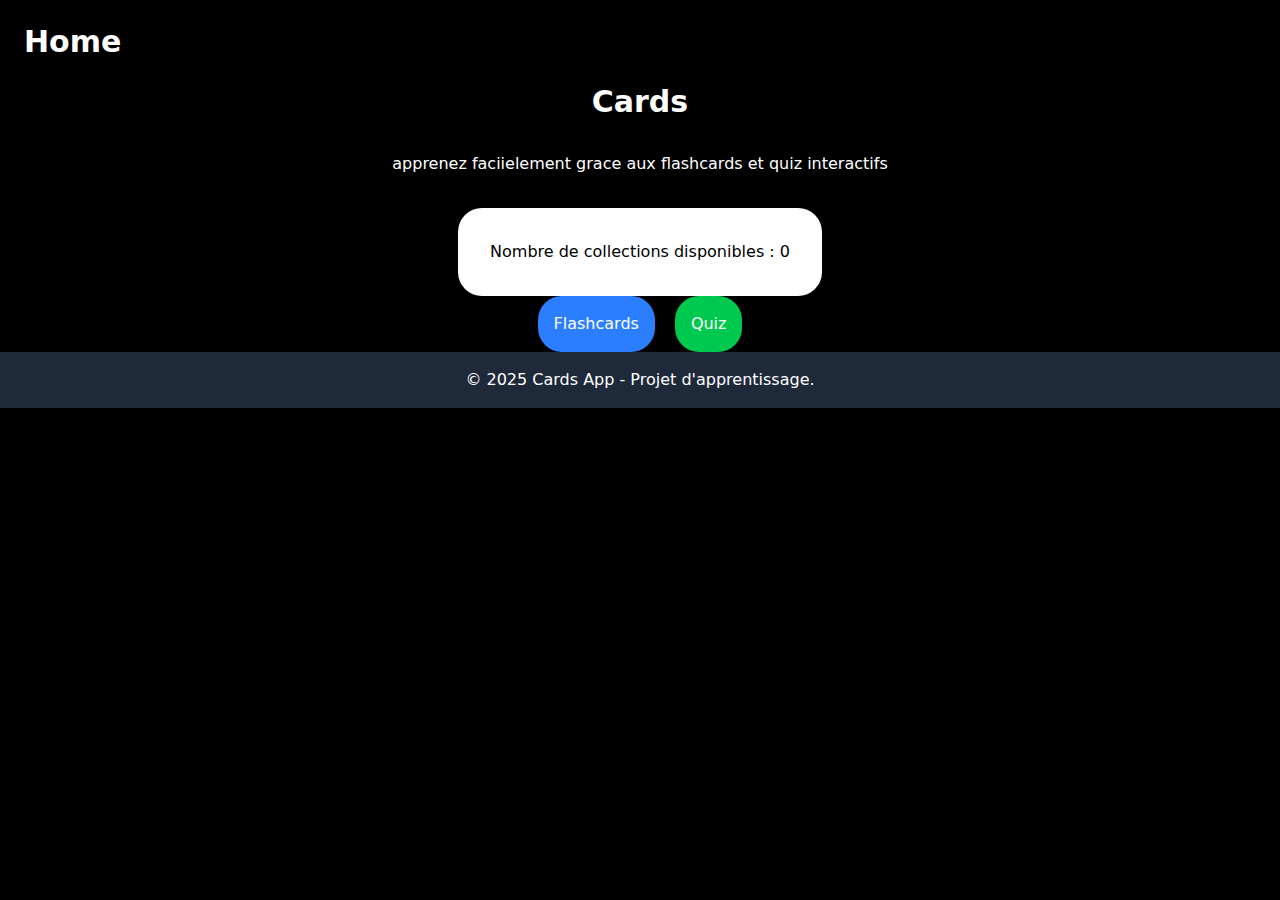
<file: index.html>
<!DOCTYPE html>
<html lang="fr">

<head>
    <meta charset="UTF-8">
    <meta name="viewport" content="width=device-width, initial-scale=1.0">
    <link href="src/output.css" rel="stylesheet">
    <title>Home page</title>
</head>

<body class="bg-black ">

    <header class="bg-black text-white p-6 ">
        <h1 class="text-3xl font-bold">Home</h1>

    </header>

    <main>
        <section>
            <div>
            <h1 class="text-white flex justify-center text-3xl  font-semibold">Cards</h1>
           

            <p class=" text-white p-8 flex justify-center">apprenez faciielement grace aux
                flashcards et quiz interactifs</p>
                </div>

            <div class="flex justify-center items-center">
                <p class="bg-white text-black   border-2 mt-6 p-8 rounded-3xl mr-30 ml-30 ">
                    Nombre de collections  disponibles : 0
                </p>
            </div>
            <div class="flex justify-center gap-5 mt-6">
                <button class="p-4 text-white bg-blue-500 rounded-3xl">Flashcards</button>
                <button class="p-4 text text-white bg-green-500 rounded-3xl">Quiz</button>
            </div>

        </section>
    </main>



    <footer class="bg-gray-800 text-white text-center p-4 mt-6 absolute bottom-0 w-screen">
        &copy; 2025 Cards App - Projet d'apprentissage.
    </footer>




</body>

</html>
</file>
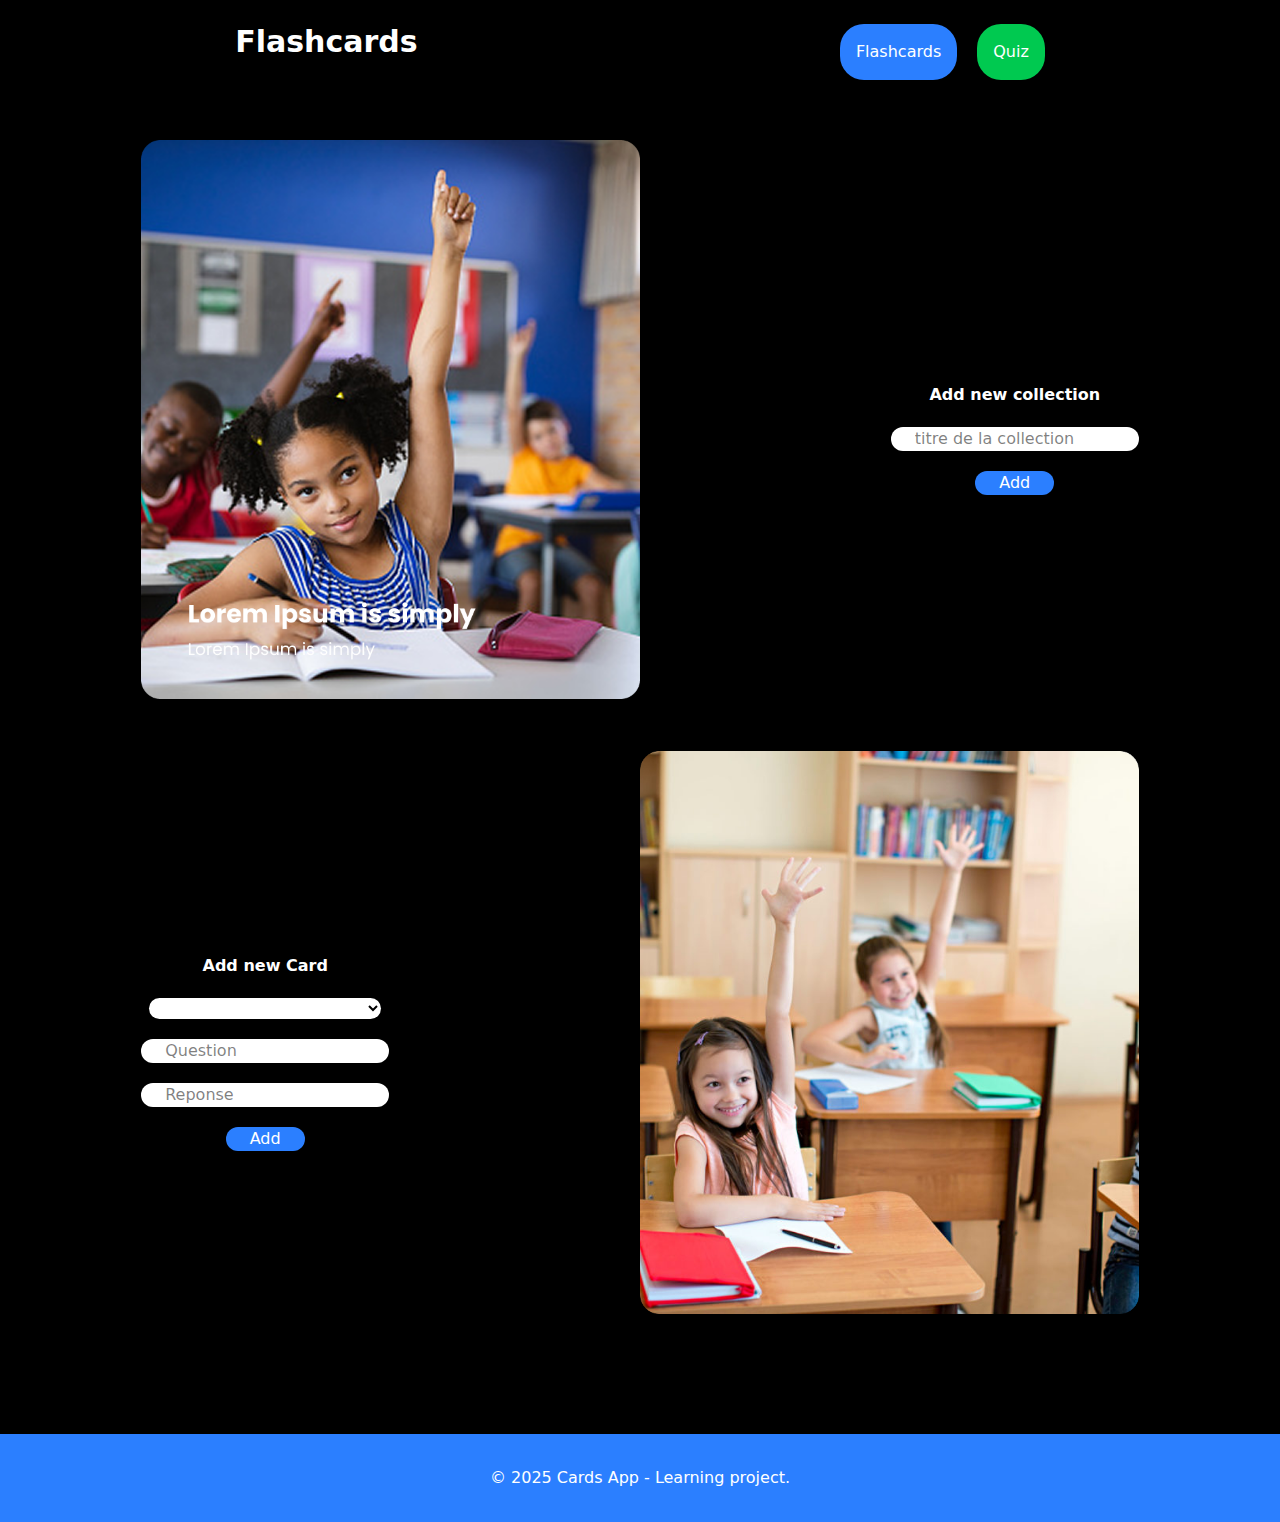
<file: flashcards.html>
<!DOCTYPE html>
<html lang="en">

<head>
    <meta charset="UTF-8">
    <meta name="viewport" content="width=device-width, initial-scale=1.0">
    <title>Flashcards</title>
    <link rel="stylesheet" href="src/output.css">
</head>

<body class="bg-black">
    <header class="flex flex-row justify-around  bg-black text-white p-6 max-sm:flex-col  ">
        <a class="max-sm:flex max-sm:justify-center max-sm:p-4" href="index.html">
            <h1 class="text-3xl font-bold">Flashcards</h1>
        </a>
        <div class="flex justify-center gap-5">
            <a href="flashcards.html">
                <button class="p-4 text-white bg-blue-500 rounded-3xl">Flashcards</button>
            </a>
            <a href="quiz.html">
                <button class="p-4 text-white bg-green-500 rounded-3xl ">Quiz</button>
            </a>
        </div>
    </header>
    <main>
        <div class="flex justify-around items-center p-4 mt-5 max-sm:flex-col">
        <img  src="imgs/girlhandrise.png" alt="" width="40%">
        <form class="text-white  flex flex-col gap-5 justify-center items-center" action="">
            
                <h3 class="flex justify-center mt-10 font-bold">Add new collection</h3>
                <input class="bg-white text-black px-6 rounded-3xl outline-none focus:scale-105" id="collection" type="text"
                    placeholder="titre de la collection">
                <button type="submit" class=" bg-blue-500 px-6 rounded-3xl" id="addcollection">Add</button>
                
            

        </form>
        </div>

         <div class="flex flex-row-reverse justify-around items-center p-4 mt-5 max-sm:flex-col">
        <img src="imgs/girlhandrise2.png" alt="" width="40%">
        <form class="text-white  flex flex-col gap-5 justify-center items-center" action="">
            
                <h3 class="flex justify-center mt-10 font-bold">Add new Card</h3>
                    <select class="bg-white text-black px-6 rounded-3xl  outline-none w-58" type="text " id="options" placeholder="choisir une collection">
                    </select>
            <input  class="bg-white text-black px-6 rounded-3xl outline-none focus:scale-105" type="text  " id="Question" placeholder="Question">
            <input class="bg-white text-black px-6 rounded-3xl outline-none focus:scale-105" type="text" id="Reponse" placeholder="Reponse">
                <button class=" bg-blue-500 px-6 rounded-3xl  " type="submit" id="addcard">Add</button>
            

        </form>
        </div>




        <div class="grid grid-cols-3 mt-10 mb-10 gap-5 justify-around px-6 max-sm:grid-cols-2" id="card">
        
        
        </div>
    
        

       

    </main>
f



       <footer class="bg-blue-500 text-white text-center p-8 ">
        &copy; 2025 Cards App - Learning project.
    </footer>
    <script src="flashcardsscript.js"></script>
</body>

</html>
</file>
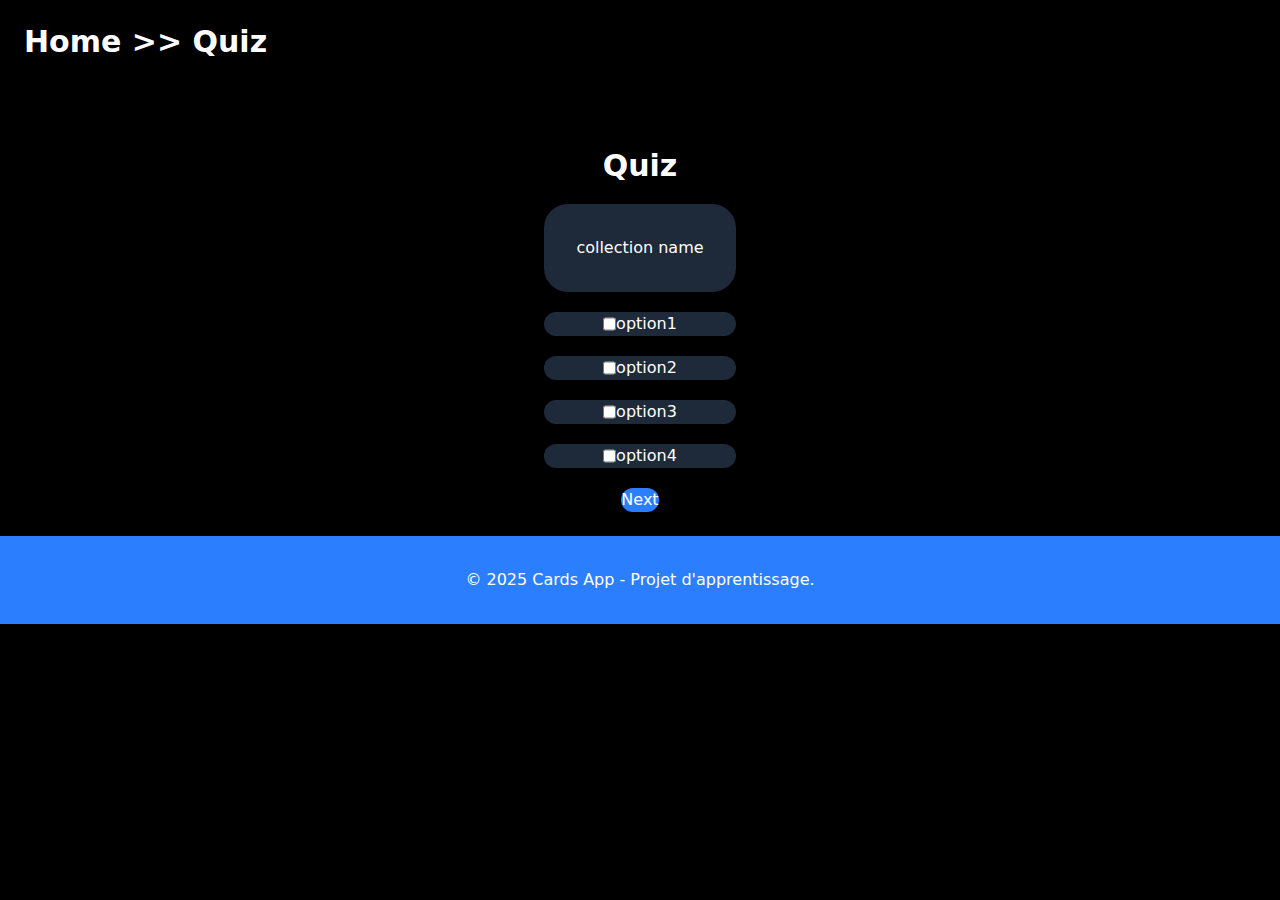
<file: quiz.html>
<!DOCTYPE html>
<html lang="en">

<head>
    <meta charset="UTF-8">
    <meta name="viewport" content="width=device-width, initial-scale=1.0">
    <title>Flashcards</title>
    <link rel="stylesheet" href="src/output.css">
</head>

<body class="bg-black">
    <header class="bg-black text-white p-6 ">
        <h1 class="text-3xl font-bold"><a href="index.html">Home</a> >> <a href="quiz.html">Quiz</a></h1>


    </header>
    <main>










        <section class="flex justify-center text-white flex-col items-center gap-5 mt-10  p-6">

            <h3 class="font-semibold text-3xl">Quiz</h3>
            <div class="flex flex-col gap-5">
                <div class="bg-gray-800 p-8 rounded-3xl">collection name</div>
                <div class="flex flex-row-reverse justify-center bg-gray-800 p-3 rounded-3xl">
                    <label for="">option1</label>
                    <input type="checkbox" name="option_name" value="option_1">
                </div>
                <div class="flex flex-row-reverse justify-center bg-gray-800 p-3 rounded-3xl">
                    <label for="">option2</label>
                    <input type="checkbox" name="option_name" value="option_1">
                </div>
                <div class="flex flex-row-reverse justify-center bg-gray-800 p-3 rounded-3xl">
                    <label for="">option3</label>
                    <input type="checkbox" name="option_name" value="option_1">
                </div>
                <div class="flex flex-row-reverse justify-center bg-gray-800 p-3 rounded-3xl">
                    <label for="">option4</label>
                    <input type="checkbox" name="option_name" value="option_1">
                </div>


            </div>
            <button class=" bg-blue-500  rounded-3xl w-45 ">Next</button>


        </section>



    </main>





     <footer class="bg-blue-500 text-white text-center p-8">
        &copy; 2025 Cards App - Projet d'apprentissage.
    </footer>

</body>

</html>
</file>
<file: src/output.css>
/*! tailwindcss v4.1.16 | MIT License | https://tailwindcss.com */
@layer properties;
@layer theme, base, components, utilities;
@layer theme {
  :root, :host {
    --font-sans: ui-sans-serif, system-ui, sans-serif, "Apple Color Emoji",
      "Segoe UI Emoji", "Segoe UI Symbol", "Noto Color Emoji";
    --font-mono: ui-monospace, SFMono-Regular, Menlo, Monaco, Consolas, "Liberation Mono",
      "Courier New", monospace;
    --color-orange-500: oklch(70.5% 0.213 47.604);
    --color-orange-800: oklch(47% 0.157 37.304);
    --color-yellow-400: oklch(85.2% 0.199 91.936);
    --color-green-300: oklch(87.1% 0.15 154.449);
    --color-green-400: oklch(79.2% 0.209 151.711);
    --color-green-500: oklch(72.3% 0.219 149.579);
    --color-green-800: oklch(44.8% 0.119 151.328);
    --color-green-900: oklch(39.3% 0.095 152.535);
    --color-blue-500: oklch(62.3% 0.214 259.815);
    --color-gray-300: oklch(87.2% 0.01 258.338);
    --color-gray-800: oklch(27.8% 0.033 256.848);
    --color-black: #000;
    --color-white: #fff;
    --spacing: 0.25rem;
    --text-lg: 1.125rem;
    --text-lg--line-height: calc(1.75 / 1.125);
    --text-3xl: 1.875rem;
    --text-3xl--line-height: calc(2.25 / 1.875);
    --font-weight-semibold: 600;
    --font-weight-bold: 700;
    --radius-3xl: 1.5rem;
    --default-transition-duration: 150ms;
    --default-transition-timing-function: cubic-bezier(0.4, 0, 0.2, 1);
    --default-font-family: var(--font-sans);
    --default-mono-font-family: var(--font-mono);
  }
}
@layer base {
  *, ::after, ::before, ::backdrop, ::file-selector-button {
    box-sizing: border-box;
    margin: 0;
    padding: 0;
    border: 0 solid;
  }
  html, :host {
    line-height: 1.5;
    -webkit-text-size-adjust: 100%;
    tab-size: 4;
    font-family: var(--default-font-family, ui-sans-serif, system-ui, sans-serif, "Apple Color Emoji", "Segoe UI Emoji", "Segoe UI Symbol", "Noto Color Emoji");
    font-feature-settings: var(--default-font-feature-settings, normal);
    font-variation-settings: var(--default-font-variation-settings, normal);
    -webkit-tap-highlight-color: transparent;
  }
  hr {
    height: 0;
    color: inherit;
    border-top-width: 1px;
  }
  abbr:where([title]) {
    -webkit-text-decoration: underline dotted;
    text-decoration: underline dotted;
  }
  h1, h2, h3, h4, h5, h6 {
    font-size: inherit;
    font-weight: inherit;
  }
  a {
    color: inherit;
    -webkit-text-decoration: inherit;
    text-decoration: inherit;
  }
  b, strong {
    font-weight: bolder;
  }
  code, kbd, samp, pre {
    font-family: var(--default-mono-font-family, ui-monospace, SFMono-Regular, Menlo, Monaco, Consolas, "Liberation Mono", "Courier New", monospace);
    font-feature-settings: var(--default-mono-font-feature-settings, normal);
    font-variation-settings: var(--default-mono-font-variation-settings, normal);
    font-size: 1em;
  }
  small {
    font-size: 80%;
  }
  sub, sup {
    font-size: 75%;
    line-height: 0;
    position: relative;
    vertical-align: baseline;
  }
  sub {
    bottom: -0.25em;
  }
  sup {
    top: -0.5em;
  }
  table {
    text-indent: 0;
    border-color: inherit;
    border-collapse: collapse;
  }
  :-moz-focusring {
    outline: auto;
  }
  progress {
    vertical-align: baseline;
  }
  summary {
    display: list-item;
  }
  ol, ul, menu {
    list-style: none;
  }
  img, svg, video, canvas, audio, iframe, embed, object {
    display: block;
    vertical-align: middle;
  }
  img, video {
    max-width: 100%;
    height: auto;
  }
  button, input, select, optgroup, textarea, ::file-selector-button {
    font: inherit;
    font-feature-settings: inherit;
    font-variation-settings: inherit;
    letter-spacing: inherit;
    color: inherit;
    border-radius: 0;
    background-color: transparent;
    opacity: 1;
  }
  :where(select:is([multiple], [size])) optgroup {
    font-weight: bolder;
  }
  :where(select:is([multiple], [size])) optgroup option {
    padding-inline-start: 20px;
  }
  ::file-selector-button {
    margin-inline-end: 4px;
  }
  ::placeholder {
    opacity: 1;
  }
  @supports (not (-webkit-appearance: -apple-pay-button))  or (contain-intrinsic-size: 1px) {
    ::placeholder {
      color: currentcolor;
      @supports (color: color-mix(in lab, red, red)) {
        color: color-mix(in oklab, currentcolor 50%, transparent);
      }
    }
  }
  textarea {
    resize: vertical;
  }
  ::-webkit-search-decoration {
    -webkit-appearance: none;
  }
  ::-webkit-date-and-time-value {
    min-height: 1lh;
    text-align: inherit;
  }
  ::-webkit-datetime-edit {
    display: inline-flex;
  }
  ::-webkit-datetime-edit-fields-wrapper {
    padding: 0;
  }
  ::-webkit-datetime-edit, ::-webkit-datetime-edit-year-field, ::-webkit-datetime-edit-month-field, ::-webkit-datetime-edit-day-field, ::-webkit-datetime-edit-hour-field, ::-webkit-datetime-edit-minute-field, ::-webkit-datetime-edit-second-field, ::-webkit-datetime-edit-millisecond-field, ::-webkit-datetime-edit-meridiem-field {
    padding-block: 0;
  }
  ::-webkit-calendar-picker-indicator {
    line-height: 1;
  }
  :-moz-ui-invalid {
    box-shadow: none;
  }
  button, input:where([type="button"], [type="reset"], [type="submit"]), ::file-selector-button {
    appearance: button;
  }
  ::-webkit-inner-spin-button, ::-webkit-outer-spin-button {
    height: auto;
  }
  [hidden]:where(:not([hidden="until-found"])) {
    display: none !important;
  }
}
@layer utilities {
  .static {
    position: static;
  }
  .mt-4 {
    margin-top: calc(var(--spacing) * 4);
  }
  .mt-5 {
    margin-top: calc(var(--spacing) * 5);
  }
  .mt-10 {
    margin-top: calc(var(--spacing) * 10);
  }
  .mb-10 {
    margin-bottom: calc(var(--spacing) * 10);
  }
  .flex {
    display: flex;
  }
  .grid {
    display: grid;
  }
  .table {
    display: table;
  }
  .h-10 {
    height: calc(var(--spacing) * 10);
  }
  .w-10 {
    width: calc(var(--spacing) * 10);
  }
  .w-50 {
    width: calc(var(--spacing) * 50);
  }
  .w-58 {
    width: calc(var(--spacing) * 58);
  }
  .w-60 {
    width: calc(var(--spacing) * 60);
  }
  .border-collapse {
    border-collapse: collapse;
  }
  .resize {
    resize: both;
  }
  .grid-cols-3 {
    grid-template-columns: repeat(3, minmax(0, 1fr));
  }
  .flex-col {
    flex-direction: column;
  }
  .flex-row {
    flex-direction: row;
  }
  .flex-row-reverse {
    flex-direction: row-reverse;
  }
  .items-center {
    align-items: center;
  }
  .justify-around {
    justify-content: space-around;
  }
  .justify-center {
    justify-content: center;
  }
  .gap-5 {
    gap: calc(var(--spacing) * 5);
  }
  .rounded-3xl {
    border-radius: var(--radius-3xl);
  }
  .border {
    border-style: var(--tw-border-style);
    border-width: 1px;
  }
  .bg-black {
    background-color: var(--color-black);
  }
  .bg-blue-500 {
    background-color: var(--color-blue-500);
  }
  .bg-gray-800 {
    background-color: var(--color-gray-800);
  }
  .bg-green-500 {
    background-color: var(--color-green-500);
  }
  .bg-white {
    background-color: var(--color-white);
  }
  .p-4 {
    padding: calc(var(--spacing) * 4);
  }
  .p-6 {
    padding: calc(var(--spacing) * 6);
  }
  .p-8 {
    padding: calc(var(--spacing) * 8);
  }
  .p-10 {
    padding: calc(var(--spacing) * 10);
  }
  .px-1 {
    padding-inline: calc(var(--spacing) * 1);
  }
  .px-6 {
    padding-inline: calc(var(--spacing) * 6);
  }
  .px-10 {
    padding-inline: calc(var(--spacing) * 10);
  }
  .px-28 {
    padding-inline: calc(var(--spacing) * 28);
  }
  .px-40 {
    padding-inline: calc(var(--spacing) * 40);
  }
  .px-48 {
    padding-inline: calc(var(--spacing) * 48);
  }
  .py-3 {
    padding-block: calc(var(--spacing) * 3);
  }
  .py-8 {
    padding-block: calc(var(--spacing) * 8);
  }
  .pt-8 {
    padding-top: calc(var(--spacing) * 8);
  }
  .pr-15 {
    padding-right: calc(var(--spacing) * 15);
  }
  .pr-21 {
    padding-right: calc(var(--spacing) * 21);
  }
  .pl-15 {
    padding-left: calc(var(--spacing) * 15);
  }
  .pl-21 {
    padding-left: calc(var(--spacing) * 21);
  }
  .text-center {
    text-align: center;
  }
  .text-3xl {
    font-size: var(--text-3xl);
    line-height: var(--tw-leading, var(--text-3xl--line-height));
  }
  .text-lg {
    font-size: var(--text-lg);
    line-height: var(--tw-leading, var(--text-lg--line-height));
  }
  .font-bold {
    --tw-font-weight: var(--font-weight-bold);
    font-weight: var(--font-weight-bold);
  }
  .font-semibold {
    --tw-font-weight: var(--font-weight-semibold);
    font-weight: var(--font-weight-semibold);
  }
  .text-black {
    color: var(--color-black);
  }
  .text-green-400 {
    color: var(--color-green-400);
  }
  .text-orange-500 {
    color: var(--color-orange-500);
  }
  .text-white {
    color: var(--color-white);
  }
  .text-yellow-400 {
    color: var(--color-yellow-400);
  }
  .underline {
    text-decoration-line: underline;
  }
  .outline {
    outline-style: var(--tw-outline-style);
    outline-width: 1px;
  }
  .outline-none {
    --tw-outline-style: none;
    outline-style: none;
  }
  .hover\:bg-orange-800 {
    &:hover {
      @media (hover: hover) {
        background-color: var(--color-orange-800);
      }
    }
  }
  .hover\:transition {
    &:hover {
      @media (hover: hover) {
        transition-property: color, background-color, border-color, outline-color, text-decoration-color, fill, stroke, --tw-gradient-from, --tw-gradient-via, --tw-gradient-to, opacity, box-shadow, transform, translate, scale, rotate, filter, -webkit-backdrop-filter, backdrop-filter, display, content-visibility, overlay, pointer-events;
        transition-timing-function: var(--tw-ease, var(--default-transition-timing-function));
        transition-duration: var(--tw-duration, var(--default-transition-duration));
      }
    }
  }
  .focus\:scale-100 {
    &:focus {
      --tw-scale-x: 100%;
      --tw-scale-y: 100%;
      --tw-scale-z: 100%;
      scale: var(--tw-scale-x) var(--tw-scale-y);
    }
  }
  .focus\:scale-105 {
    &:focus {
      --tw-scale-x: 105%;
      --tw-scale-y: 105%;
      --tw-scale-z: 105%;
      scale: var(--tw-scale-x) var(--tw-scale-y);
    }
  }
  .focus\:border {
    &:focus {
      border-style: var(--tw-border-style);
      border-width: 1px;
    }
  }
  .focus\:border-0 {
    &:focus {
      border-style: var(--tw-border-style);
      border-width: 0px;
    }
  }
  .max-sm\:flex {
    @media (width < 40rem) {
      display: flex;
    }
  }
  .max-sm\:grid-cols-2 {
    @media (width < 40rem) {
      grid-template-columns: repeat(2, minmax(0, 1fr));
    }
  }
  .max-sm\:flex-col {
    @media (width < 40rem) {
      flex-direction: column;
    }
  }
  .max-sm\:justify-center {
    @media (width < 40rem) {
      justify-content: center;
    }
  }
  .max-sm\:p-4 {
    @media (width < 40rem) {
      padding: calc(var(--spacing) * 4);
    }
  }
  .max-sm\:px-20 {
    @media (width < 40rem) {
      padding-inline: calc(var(--spacing) * 20);
    }
  }
  .max-sm\:px-30 {
    @media (width < 40rem) {
      padding-inline: calc(var(--spacing) * 30);
    }
  }
}
@property --tw-border-style {
  syntax: "*";
  inherits: false;
  initial-value: solid;
}
@property --tw-font-weight {
  syntax: "*";
  inherits: false;
}
@property --tw-outline-style {
  syntax: "*";
  inherits: false;
  initial-value: solid;
}
@property --tw-scale-x {
  syntax: "*";
  inherits: false;
  initial-value: 1;
}
@property --tw-scale-y {
  syntax: "*";
  inherits: false;
  initial-value: 1;
}
@property --tw-scale-z {
  syntax: "*";
  inherits: false;
  initial-value: 1;
}
@layer properties {
  @supports ((-webkit-hyphens: none) and (not (margin-trim: inline))) or ((-moz-orient: inline) and (not (color:rgb(from red r g b)))) {
    *, ::before, ::after, ::backdrop {
      --tw-border-style: solid;
      --tw-font-weight: initial;
      --tw-outline-style: solid;
      --tw-scale-x: 1;
      --tw-scale-y: 1;
      --tw-scale-z: 1;
    }
  }
}

/* Flashcard flips effect*/

.flashcard {
  width: 100%;
  height: 180px;
  perspective: 1000px;
  cursor: pointer;
}

.flashcard-inner {
  position: relative;
  width: 100%;
  height: 100%;
  transition: transform 0.8s;
  transform-style: preserve-3d;
}

.flashcard.flip .flashcard-inner {
  transform: rotateY(180deg);
}

.flashcard-front, .flashcard-back {
  position: absolute;
  width: 100%;
  height: 100%;
  backface-visibility: hidden;
  border-radius: 1rem;
  padding: 1rem;
  display: flex;
  flex-direction: column;
  justify-content: center;
}

.flashcard-front {
  background: white;
  color: black;
}

.flashcard-back {
  background: #1f2937;
  color: white;
  transform: rotateY(180deg);
}
</file>
